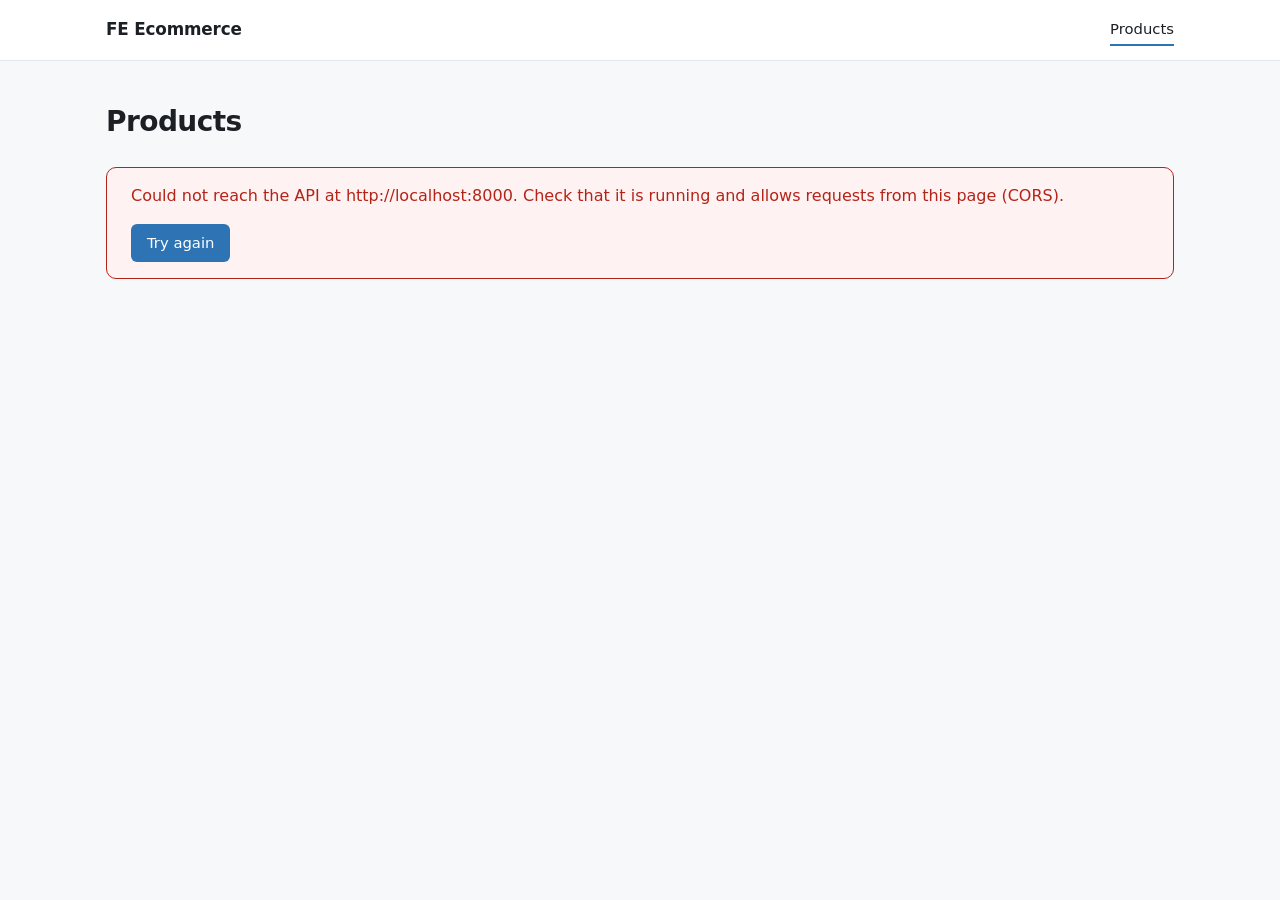
<file: vibe_projects/fe_ecommerce/index.html>
<!DOCTYPE html>
<html lang="en">
<head>
    <meta charset="UTF-8">
    <meta name="viewport" content="width=device-width, initial-scale=1.0">
    <title>Products — FE Ecommerce</title>
    <link rel="stylesheet" href="style.css">
</head>
<body>
    <header class="site-header">
        <div class="container header-inner">
            <a class="brand" href="index.html">FE&nbsp;Ecommerce</a>
            <nav class="nav" aria-label="Main">
                <a class="nav-link is-active" href="index.html">Products</a>
            </nav>
        </div>
    </header>

    <main class="container" id="main">
        <h1 class="page-title">Products</h1>

        <!--
            One container per view state. Exactly one is visible at a time;
            script.js flips them via the `hidden` attribute.
        -->
        <p class="state state-loading" id="loading" role="status">Loading products…</p>

        <div class="state state-error" id="error" role="alert" hidden>
            <p class="state-message" id="error-message">Could not load products.</p>
            <button class="button" type="button" id="retry">Try again</button>
        </div>

        <p class="state state-empty" id="empty" hidden>No products available yet.</p>

        <ul class="product-grid" id="product-grid" hidden></ul>
    </main>

    <!--
        Card markup lives in a template so rendering is cloning + filling,
        never string concatenation. Adding a field is a change in two places:
        here and in fillProductCard() in script.js.
    -->
    <template id="product-card-template">
        <li class="product-card">
            <p class="product-sku" data-field="sku"></p>
            <h2 class="product-name" data-field="name"></h2>
            <p class="product-price" data-field="price"></p>
        </li>
    </template>

    <script src="script.js"></script>
</body>
</html>
</file>
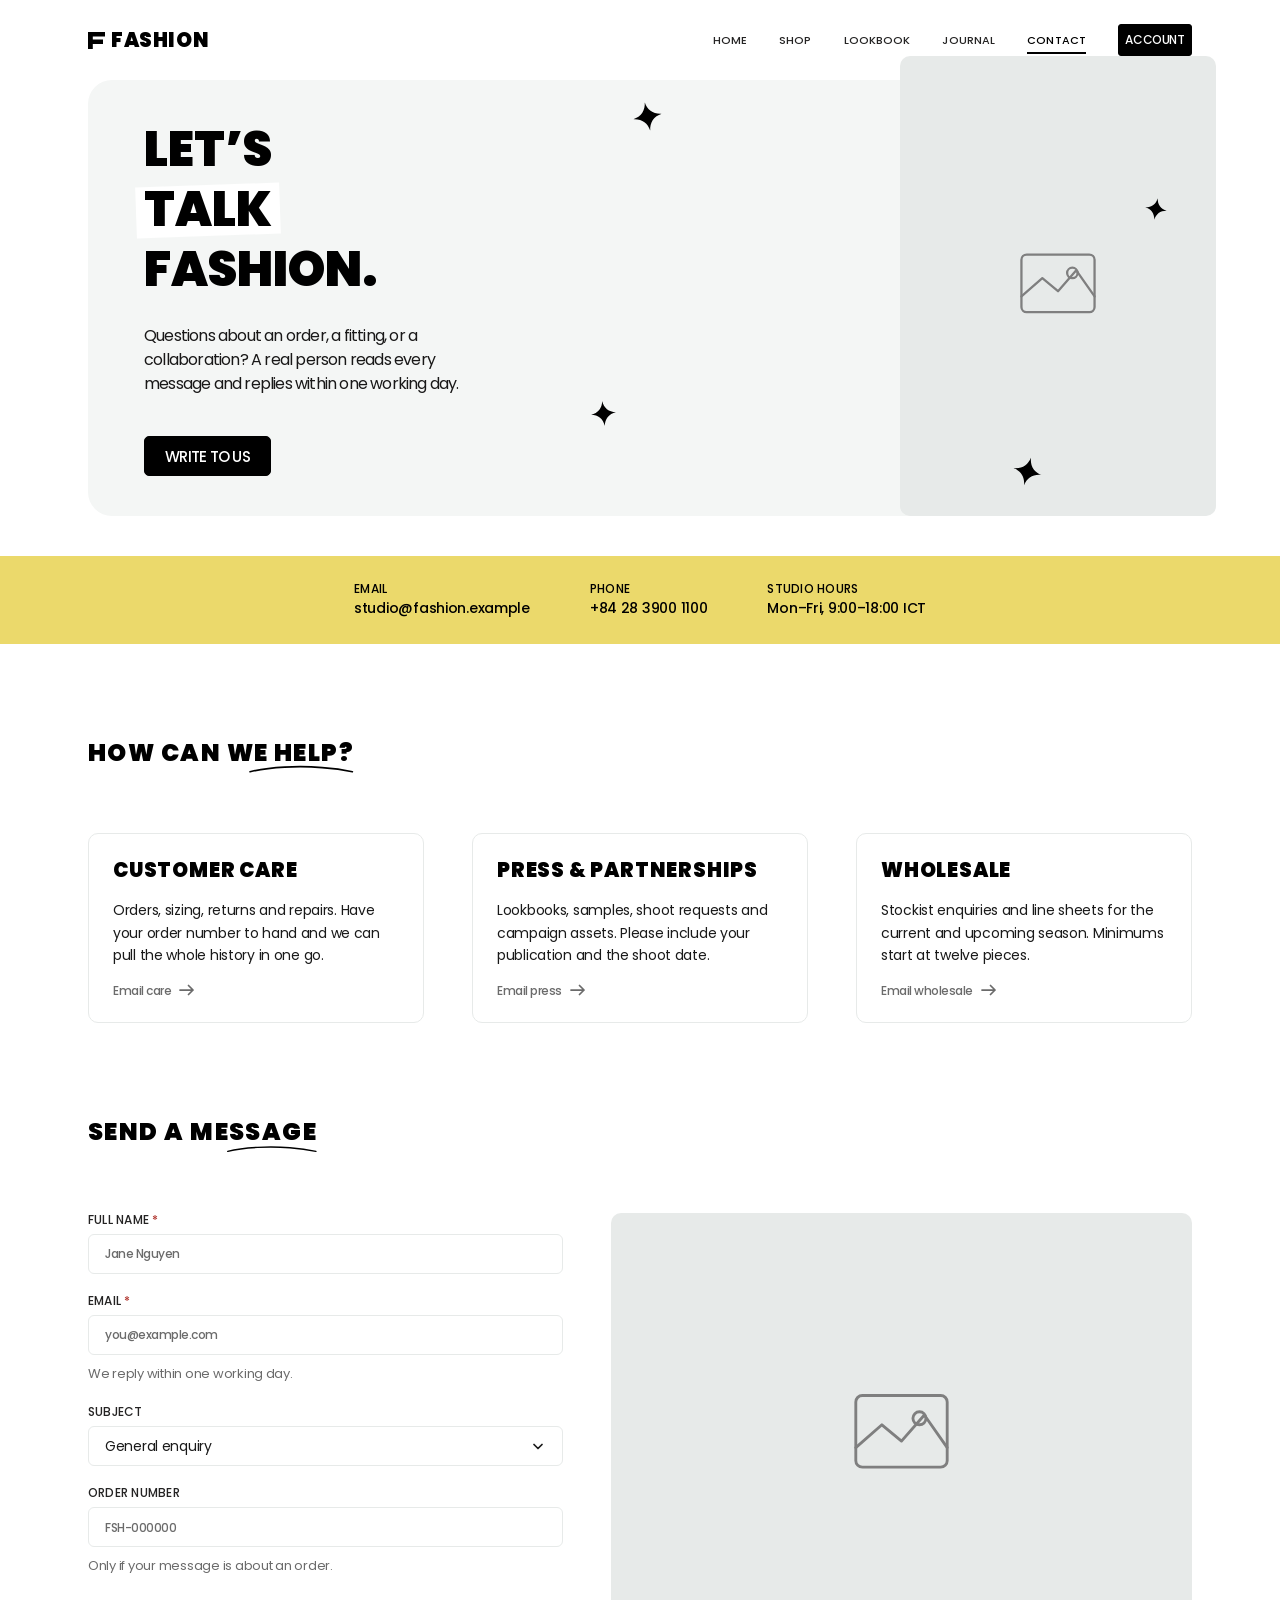
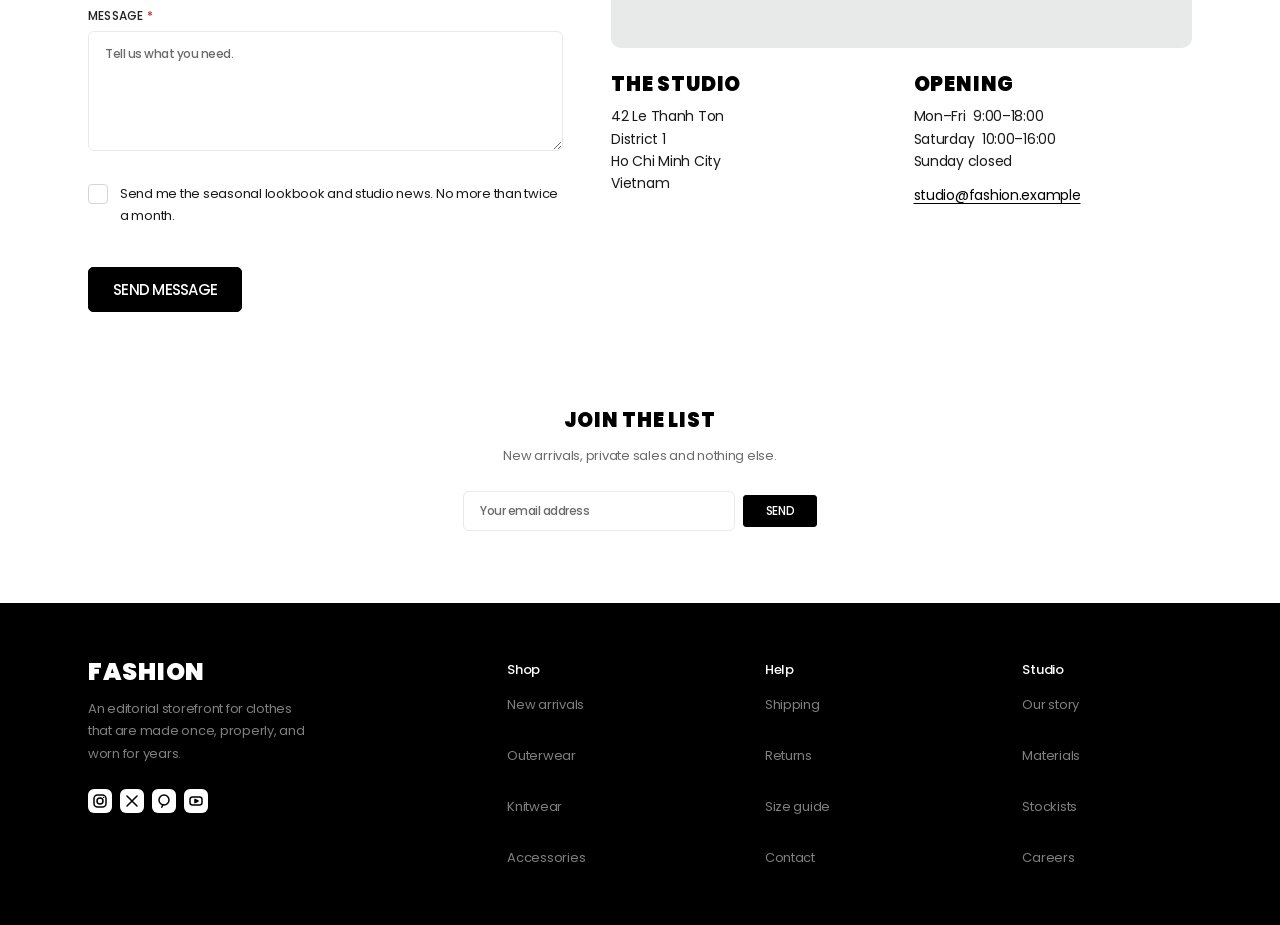
<file: vibe_projects/figma_design_contact_page/contact.html>
<!DOCTYPE html>
<html lang="en">
<head>
<meta charset="UTF-8">
<meta name="viewport" content="width=device-width, initial-scale=1">
<title>Contact — FASHION</title>

<!-- Poppins, weights 400 / 500 / 900 only. Loading 600 or 700 collapses the
     contrast between shouting display type and quiet UI type. -->
<link rel="preconnect" href="https://fonts.googleapis.com">
<link rel="preconnect" href="https://fonts.gstatic.com" crossorigin>
<link href="https://fonts.googleapis.com/css2?family=Poppins:wght@400;500;900&display=swap" rel="stylesheet">

<link rel="stylesheet" href="css/design-system.css">
<link rel="stylesheet" href="css/contact.css">
</head>
<body>

<!-- Reusable decorative marks. Both are aria-hidden: they carry no meaning. -->
<svg width="0" height="0" style="position:absolute" aria-hidden="true">
    <defs>
        <symbol id="mark-star" viewBox="0 0 28 28">
            <path d="M14 0c1 8 6 13 14 14-8 1-13 6-14 14-1-8-6-13-14-14C8 13 13 8 14 0Z" fill="currentColor"/>
        </symbol>
        <symbol id="mark-arrow" viewBox="0 0 16 16">
            <path d="M1 8h13M9.5 3.5 14 8l-4.5 4.5" fill="none" stroke="currentColor"
                  stroke-width="1.75" stroke-linecap="round" stroke-linejoin="round"/>
        </symbol>
        <symbol id="mark-swoosh" viewBox="0 0 155 16">
            <path d="M3 12C31 5 74 3 108 6c14 1 30 3 44 6" fill="none" stroke="currentColor"
                  stroke-width="2.5" stroke-linecap="round"/>
        </symbol>
    </defs>
</svg>

<!-- ============================================================
     Top navigation
     ============================================================ -->
<header class="nav-bar">
    <div class="container nav-bar__inner">
        <a class="brand" href="index.html">
            <!-- Geometric house mark. Replaces the cib:f-secure placeholder
                 that ships in the community file and must not be used. -->
            <svg class="brand__mark" viewBox="0 0 17 17" aria-hidden="true">
                <path d="M0 0h17v4.5H4.8v2.9H15v4.5H4.8V17H0Z" fill="currentColor"/>
            </svg>
            <span class="wordmark">Fashion</span>
        </a>

        <nav class="nav-bar__links" aria-label="Primary">
            <a class="nav-link" href="index.html">Home</a>
            <a class="nav-link" href="shop.html">Shop</a>
            <a class="nav-link" href="lookbook.html">Lookbook</a>
            <a class="nav-link" href="journal.html">Journal</a>
            <a class="nav-link" href="contact.html" aria-current="page">Contact</a>
        </nav>

        <a class="button button--primary button--sm nav-bar__account" href="account.html">Account</a>

        <button class="nav-toggle" type="button" aria-expanded="false" aria-controls="nav-panel">
            <span class="visually-hidden">Open menu</span>
            <svg width="20" height="20" viewBox="0 0 20 20" aria-hidden="true" fill="none"
                 stroke="currentColor" stroke-width="1.75" stroke-linecap="round">
                <path d="M2 5h16M2 10h16M2 15h16"/>
            </svg>
        </button>
    </div>
</header>

<!-- Full-screen black panel below 1024 — not a dropdown sheet. -->
<div class="nav-panel on-ink" id="nav-panel" hidden>
    <button class="nav-panel__close" type="button">
        <span class="visually-hidden">Close menu</span>
        <svg width="24" height="24" viewBox="0 0 24 24" aria-hidden="true" fill="none"
             stroke="currentColor" stroke-width="1.75" stroke-linecap="round">
            <path d="M5 5l14 14M19 5 5 19"/>
        </svg>
    </button>
    <nav class="nav-panel__list" aria-label="Primary">
        <a href="index.html">Home</a>
        <a href="shop.html">Shop</a>
        <a href="lookbook.html">Lookbook</a>
        <a href="journal.html">Journal</a>
        <a href="contact.html" aria-current="page">Contact</a>
    </nav>
    <a class="button button--primary button--md nav-panel__account" href="account.html">Account</a>
</div>

<main>

    <!-- ============================================================
         Hero panel — 45/55, image overflows, four sparkle stars
         ============================================================ -->
    <section class="hero">
        <div class="container">
            <div class="panel hero__panel">
                <div class="hero__copy">
                    <!-- Manually line-broken, 4–8 characters a line, terminal
                         period on the last line. Never auto-wrapped. -->
                    <h1 class="display-1 hero__title">
                        Let&rsquo;s<br>
                        <span class="mark">talk</span><br>
                        fashion.
                    </h1>
                    <p class="lead">
                        Questions about an order, a fitting, or a collaboration? A real
                        person reads every message and replies within one working day.
                    </p>
                    <a class="button button--primary button--md hero__cta" href="#message">Write to us</a>
                </div>

                <div class="hero__figure">
                    <img class="hero__image" src="img/placeholder-portrait.svg"
                         alt="" width="242" height="352">

                    <svg class="star star--1" aria-hidden="true"><use href="#mark-star"/></svg>
                    <svg class="star star--2" aria-hidden="true"><use href="#mark-star"/></svg>
                    <svg class="star star--3" aria-hidden="true"><use href="#mark-star"/></svg>
                    <svg class="star star--4" aria-hidden="true"><use href="#mark-star"/></svg>
                </div>
            </div>
        </div>
    </section>

    <!-- ============================================================
         Accent band — full-bleed. Black on yellow is the only pairing.
         ============================================================ -->
    <section class="band bleed" aria-label="Contact details at a glance">
        <dl class="container band__inner">
            <div class="band__item">
                <dt>Email</dt>
                <dd><a href="mailto:studio@fashion.example">studio@fashion.example</a></dd>
            </div>
            <div class="band__item">
                <dt>Phone</dt>
                <dd><a href="tel:+842839001100">+84 28 3900 1100</a></dd>
            </div>
            <div class="band__item">
                <dt>Studio hours</dt>
                <dd>Mon&ndash;Fri, 9:00&ndash;18:00 ICT</dd>
            </div>
        </dl>
    </section>

    <!-- ============================================================
         Three content cards
         ============================================================ -->
    <section class="section" id="help">
        <div class="container">
            <div class="section__heading">
                <h2 class="heading-1">How can we help?</h2>
                <!-- Every heading-1 carries the hand-drawn underline. -->
                <svg class="swoosh" viewBox="0 0 155 16" aria-hidden="true"><use href="#mark-swoosh"/></svg>
            </div>

            <div class="help__grid">
                <article class="card-content">
                    <h3 class="heading-2">Customer care</h3>
                    <p>Orders, sizing, returns and repairs. Have your order number to
                       hand and we can pull the whole history in one go.</p>
                    <a class="link-arrow" href="mailto:care@fashion.example">
                        Email care
                        <svg aria-hidden="true"><use href="#mark-arrow"/></svg>
                    </a>
                </article>

                <article class="card-content">
                    <h3 class="heading-2">Press &amp; partnerships</h3>
                    <p>Lookbooks, samples, shoot requests and campaign assets. Please
                       include your publication and the shoot date.</p>
                    <a class="link-arrow" href="mailto:press@fashion.example">
                        Email press
                        <svg aria-hidden="true"><use href="#mark-arrow"/></svg>
                    </a>
                </article>

                <article class="card-content">
                    <h3 class="heading-2">Wholesale</h3>
                    <p>Stockist enquiries and line sheets for the current and upcoming
                       season. Minimums start at twelve pieces.</p>
                    <a class="link-arrow" href="mailto:wholesale@fashion.example">
                        Email wholesale
                        <svg aria-hidden="true"><use href="#mark-arrow"/></svg>
                    </a>
                </article>
            </div>
        </div>
    </section>

    <!-- ============================================================
         Message form — 45/55, text left, imagery right
         ============================================================ -->
    <section class="section" id="message">
        <div class="container">
            <div class="section__heading">
                <h2 class="heading-1">Send a message</h2>
                <svg class="swoosh" viewBox="0 0 155 16" aria-hidden="true"><use href="#mark-swoosh"/></svg>
            </div>

            <div class="message__split">
                <!-- Single column, validated on blur. No backend is wired up yet:
                     point `action` at your handler when one exists. -->
                <form class="message__form" action="#" method="post" novalidate>
                    <div class="field-group">
                        <div class="field">
                            <label class="field__label" for="name">
                                Full name <span class="field__required" aria-hidden="true">*</span>
                            </label>
                            <input class="input" id="name" name="name" type="text"
                                   autocomplete="name" placeholder="Jane Nguyen" required>
                        </div>

                        <div class="field">
                            <label class="field__label" for="email">
                                Email <span class="field__required" aria-hidden="true">*</span>
                            </label>
                            <input class="input" id="email" name="email" type="email"
                                   autocomplete="email" placeholder="you@example.com"
                                   aria-describedby="email-help" required>
                            <p class="field__help" id="email-help">We reply within one working day.</p>
                        </div>

                        <div class="field">
                            <label class="field__label" for="subject">Subject</label>
                            <select class="select" id="subject" name="subject">
                                <option>General enquiry</option>
                                <option>Order support</option>
                                <option>Press &amp; partnerships</option>
                                <option>Wholesale</option>
                            </select>
                        </div>

                        <div class="field">
                            <label class="field__label" for="order">Order number</label>
                            <input class="input" id="order" name="order" type="text"
                                   placeholder="FSH-000000" aria-describedby="order-help">
                            <p class="field__help" id="order-help">Only if your message is about an order.</p>
                        </div>
                    </div>

                    <div class="field-group">
                        <div class="field">
                            <label class="field__label" for="message">
                                Message <span class="field__required" aria-hidden="true">*</span>
                            </label>
                            <textarea class="textarea" id="message" name="message"
                                      placeholder="Tell us what you need." required></textarea>
                        </div>
                    </div>

                    <div class="field-group checkbox">
                        <input id="consent" name="consent" type="checkbox">
                        <label for="consent">
                            Send me the seasonal lookbook and studio news. No more than twice a month.
                        </label>
                    </div>

                    <div class="form__submit">
                        <button class="button button--primary button--lg" type="submit">Send message</button>
                    </div>
                </form>

                <aside class="message__aside">
                    <img class="message__image" src="img/placeholder-landscape.svg"
                         alt="" width="356" height="267">

                    <div class="address-block">
                        <div>
                            <h3 class="heading-2">The studio</h3>
                            <p>
                                42 Le Thanh Ton<br>
                                District 1<br>
                                Ho Chi Minh City<br>
                                Vietnam
                            </p>
                        </div>
                        <div>
                            <h3 class="heading-2">Opening</h3>
                            <p>
                                Mon&ndash;Fri&nbsp;&nbsp;9:00&ndash;18:00<br>
                                Saturday&nbsp;&nbsp;10:00&ndash;16:00<br>
                                Sunday closed
                            </p>
                            <p style="margin-top:var(--space-3)">
                                <a href="mailto:studio@fashion.example">studio@fashion.example</a>
                            </p>
                        </div>
                    </div>
                </aside>
            </div>
        </div>
    </section>

    <!-- ============================================================
         Newsletter capture
         ============================================================ -->
    <section class="section" id="newsletter">
        <div class="container newsletter__inner">
            <h2 class="heading-2">Join the list</h2>
            <p class="body-sm newsletter__subtitle">New arrivals, private sales and nothing else.</p>

            <form class="newsletter__form" action="#" method="post">
                <label class="visually-hidden" for="newsletter-email">Email address</label>
                <input class="input newsletter__input" id="newsletter-email" name="email"
                       type="email" autocomplete="email" placeholder="Your email address" required>
                <button class="button button--primary button--sm" type="submit">Send</button>
            </form>
        </div>
    </section>

</main>

<!-- ============================================================
     Footer — full-bleed black, no divider rules
     ============================================================ -->
<footer class="footer bleed on-ink">
    <div class="container footer__inner">
        <div class="footer__brand">
            <span class="wordmark" style="color:var(--surface-inv)">Fashion</span>
            <p class="body-sm footer__descriptor">
                An editorial storefront for clothes that are made once, properly, and worn for years.
            </p>

            <div class="footer__social">
                <a href="#" aria-label="Instagram">
                    <svg viewBox="0 0 14 14" aria-hidden="true" fill="none" stroke="currentColor" stroke-width="1.5">
                        <rect x="1" y="1" width="12" height="12" rx="3.5"/>
                        <circle cx="7" cy="7" r="3"/>
                        <circle cx="10.6" cy="3.4" r="0.7" fill="currentColor" stroke="none"/>
                    </svg>
                </a>
                <a href="#" aria-label="X">
                    <svg viewBox="0 0 14 14" aria-hidden="true" fill="none" stroke="currentColor"
                         stroke-width="1.5" stroke-linecap="round">
                        <path d="M2 2l10 10M12 2 2 12"/>
                    </svg>
                </a>
                <a href="#" aria-label="Pinterest">
                    <svg viewBox="0 0 14 14" aria-hidden="true" fill="none" stroke="currentColor"
                         stroke-width="1.5" stroke-linecap="round">
                        <circle cx="7" cy="6" r="5"/>
                        <path d="M6 10.5 4.8 13.2"/>
                    </svg>
                </a>
                <a href="#" aria-label="YouTube">
                    <svg viewBox="0 0 14 14" aria-hidden="true" fill="none" stroke="currentColor"
                         stroke-width="1.5" stroke-linejoin="round">
                        <rect x="1" y="3" width="12" height="8" rx="2.5"/>
                        <path d="M6 5.4 9 7 6 8.6Z" fill="currentColor"/>
                    </svg>
                </a>
            </div>
        </div>

        <div class="footer__columns">
            <div>
                <h2>Shop</h2>
                <ul>
                    <li><a href="#">New arrivals</a></li>
                    <li><a href="#">Outerwear</a></li>
                    <li><a href="#">Knitwear</a></li>
                    <li><a href="#">Accessories</a></li>
                </ul>
            </div>
            <div>
                <h2>Help</h2>
                <ul>
                    <li><a href="#">Shipping</a></li>
                    <li><a href="#">Returns</a></li>
                    <li><a href="#">Size guide</a></li>
                    <li><a href="contact.html">Contact</a></li>
                </ul>
            </div>
            <div>
                <h2>Studio</h2>
                <ul>
                    <li><a href="#">Our story</a></li>
                    <li><a href="#">Materials</a></li>
                    <li><a href="#">Stockists</a></li>
                    <li><a href="#">Careers</a></li>
                </ul>
            </div>
        </div>
    </div>
</footer>

<script>
(function () {
    'use strict';

    /* ---- Mobile menu: a full-screen panel, opened from the hamburger ---- */
    var toggle = document.querySelector('.nav-toggle');
    var panel  = document.getElementById('nav-panel');
    var close  = panel.querySelector('.nav-panel__close');

    function setOpen(open) {
        panel.hidden = !open;
        panel.classList.toggle('is-open', open);
        toggle.setAttribute('aria-expanded', String(open));
        document.body.style.overflow = open ? 'hidden' : '';
        (open ? close : toggle).focus();
    }

    toggle.addEventListener('click', function () { setOpen(true); });
    close.addEventListener('click', function () { setOpen(false); });

    document.addEventListener('keydown', function (e) {
        if (e.key === 'Escape' && panel.classList.contains('is-open')) setOpen(false);
    });

    /* ---- Validate on blur, not on keystroke. Re-validate on input only
           once a field has already errored. ---- */
    var form = document.querySelector('.message__form');

    function showError(field) {
        var valid = field.checkValidity();
        field.setAttribute('aria-invalid', String(!valid));
        field.style.borderColor = valid ? '' : 'var(--danger-500)';
        field.style.borderWidth = valid ? '' : '2px';
        return valid;
    }

    Array.prototype.forEach.call(form.querySelectorAll('[required]'), function (field) {
        field.addEventListener('blur', function () {
            showError(field);
            field.addEventListener('input', function onInput() {
                if (field.getAttribute('aria-invalid') === 'true') showError(field);
            });
        });
    });

    form.addEventListener('submit', function (e) {
        var firstInvalid = null;

        Array.prototype.forEach.call(form.querySelectorAll('[required]'), function (field) {
            if (!showError(field) && !firstInvalid) firstInvalid = field;
        });

        if (firstInvalid) {
            e.preventDefault();
            firstInvalid.focus();
        }
    });
})();
</script>

</body>
</html>
</file>
<file: vibe_projects/fe_ecommerce/style.css>
/* ==========================================================================
   Design tokens
   Every value used more than once lives here, so a restyle is a one-file edit.
   ========================================================================== */

:root {
    --color-bg: #f7f8fa;
    --color-surface: #ffffff;
    --color-border: #e3e6ea;
    --color-text: #1c2024;
    --color-text-muted: #6b7280;
    --color-accent: #2e74b5;
    --color-error: #b42318;
    --color-error-bg: #fef3f2;

    --space-xs: 0.25rem;
    --space-sm: 0.5rem;
    --space-md: 1rem;
    --space-lg: 1.5rem;
    --space-xl: 2.5rem;

    --radius: 10px;
    --shadow: 0 1px 2px rgba(16, 24, 40, 0.06), 0 1px 3px rgba(16, 24, 40, 0.1);
    --container-width: 1100px;

    --font-sans: system-ui, -apple-system, "Segoe UI", Roboto, Helvetica, Arial, sans-serif;
    --font-mono: ui-monospace, SFMono-Regular, Menlo, Consolas, monospace;
}

@media (prefers-color-scheme: dark) {
    :root {
        --color-bg: #16181c;
        --color-surface: #1e2126;
        --color-border: #2f343b;
        --color-text: #e8eaed;
        --color-text-muted: #9aa3ad;
        --color-accent: #6aa9e0;
        --color-error: #ff9a92;
        --color-error-bg: #2c1c1b;
        --shadow: none;
    }
}

/* ==========================================================================
   Base
   ========================================================================== */

*,
*::before,
*::after {
    box-sizing: border-box;
}

body {
    margin: 0;
    background: var(--color-bg);
    color: var(--color-text);
    font-family: var(--font-sans);
    line-height: 1.5;
}

.container {
    width: 100%;
    max-width: var(--container-width);
    margin: 0 auto;
    padding: 0 var(--space-md);
}

/* ==========================================================================
   Header
   ========================================================================== */

.site-header {
    background: var(--color-surface);
    border-bottom: 1px solid var(--color-border);
}

.header-inner {
    display: flex;
    align-items: center;
    justify-content: space-between;
    gap: var(--space-lg);
    min-height: 60px;
}

.brand {
    font-size: 1.05rem;
    font-weight: 700;
    color: var(--color-text);
    text-decoration: none;
    letter-spacing: -0.01em;
}

.nav {
    display: flex;
    gap: var(--space-md);
}

.nav-link {
    color: var(--color-text-muted);
    font-size: 0.925rem;
    text-decoration: none;
    padding: var(--space-xs) 0;
    border-bottom: 2px solid transparent;
}

.nav-link:hover {
    color: var(--color-text);
}

.nav-link.is-active {
    color: var(--color-text);
    border-bottom-color: var(--color-accent);
}

/* ==========================================================================
   Page
   ========================================================================== */

.page-title {
    margin: var(--space-xl) 0 var(--space-lg);
    font-size: 1.75rem;
    letter-spacing: -0.02em;
}

/* ==========================================================================
   View states (loading / error / empty)
   ========================================================================== */

.state {
    margin: 0 0 var(--space-xl);
    color: var(--color-text-muted);
}

.state-loading::after {
    /* Dots animate so a slow request still looks alive. */
    content: "";
    display: inline-block;
    width: 1em;
    text-align: left;
    animation: ellipsis 1.2s steps(4, end) infinite;
}

@keyframes ellipsis {
    0%   { content: ""; }
    25%  { content: "."; }
    50%  { content: ".."; }
    75%  { content: "..."; }
}

@media (prefers-reduced-motion: reduce) {
    .state-loading::after {
        animation: none;
    }
}

.state-error {
    padding: var(--space-md) var(--space-lg);
    background: var(--color-error-bg);
    border: 1px solid var(--color-error);
    border-radius: var(--radius);
    color: var(--color-error);
}

.state-message {
    margin: 0 0 var(--space-md);
    font-weight: 500;
}

.button {
    padding: var(--space-sm) var(--space-md);
    background: var(--color-accent);
    color: #ffffff;
    border: none;
    border-radius: 6px;
    font: inherit;
    font-size: 0.925rem;
    cursor: pointer;
}

.button:hover {
    filter: brightness(1.08);
}

.button:focus-visible {
    outline: 2px solid var(--color-accent);
    outline-offset: 2px;
}

/* ==========================================================================
   Product grid
   ========================================================================== */

.product-grid {
    display: grid;
    grid-template-columns: repeat(auto-fill, minmax(230px, 1fr));
    gap: var(--space-md);
    margin: 0 0 var(--space-xl);
    padding: 0;
    list-style: none;
}

.product-card {
    display: flex;
    flex-direction: column;
    gap: var(--space-xs);
    padding: var(--space-lg);
    background: var(--color-surface);
    border: 1px solid var(--color-border);
    border-radius: var(--radius);
    box-shadow: var(--shadow);
}

.product-sku {
    margin: 0;
    font-family: var(--font-mono);
    font-size: 0.75rem;
    color: var(--color-text-muted);
    text-transform: uppercase;
    letter-spacing: 0.04em;
}

.product-name {
    margin: 0;
    font-size: 1rem;
    font-weight: 600;
    line-height: 1.35;
}

.product-price {
    margin: auto 0 0;
    padding-top: var(--space-sm);
    font-size: 1.25rem;
    font-weight: 700;
    font-variant-numeric: tabular-nums;
    color: var(--color-accent);
}
</file>
<file: vibe_projects/figma_design_contact_page/css/design-system.css>
/* FASHION — design system layer.
 *
 * Every value here comes from design-tokens.json / style-guide.md / theme.md.
 * Nothing in this file is invented: no new hues, no new type sizes, no new
 * radii. Page-specific layout lives in contact.css.
 *
 * Provenance markers from the token file are preserved in comments:
 *   [E] extracted from Figma  ·  [N] normalized  ·  [X] extended by the guide
 */

/* ============================================================
   1. Tokens
   ============================================================ */

:root {
    /* ---------- Ink ---------- */
    --ink-900: #000000;              /* [E] display type, button fills, footer */
    --ink-800: #191919;              /* [E] body ink, card titles */
    --ink-750: #191818;              /* [E] lead paragraph */
    --ink-700: #242323;              /* [E] nav links, form labels */
    --ink-400: #7F7F7F;              /* [E] meta labels */
    --ink-400-accessible: #6B6B6B;   /* [X] substitute below 14px — 5.7:1 on white */

    /* ---------- Ground ---------- */
    --surface-0: #FFFFFF;            /* [E] page ground, highlight bar */
    --surface-1: #F4F6F5;            /* [E] hero and feature panels */
    --surface-inv: #FEFEFE;          /* [E] type on black fills */

    /* ---------- Accent (background only — never text, never a button) ---------- */
    --accent-100: #FBF7DE;           /* [X] */
    --accent-300: #F3E9A8;           /* [X] hover on accent surfaces */
    --accent-500: #EBD96B;           /* [E] canonical brand accent */
    --accent-700: #C4B245;           /* [X] pressed; focus ring on light ground */
    --accent-900: #6E6221;           /* [X] accent-toned text on accent-100 */

    /* ---------- Neutral ---------- */
    --neutral-50:  #FAFBFB;          /* [X] */
    --neutral-100: #F4F6F5;          /* [E] alias of surface-1 */
    --neutral-200: #E7EAE9;          /* [X] borders, dividers */
    --neutral-300: #D2D6D5;          /* [X] disabled fills, control borders */
    --neutral-500: #7F7F7F;          /* [E] alias of ink-400 */
    --neutral-700: #4A4A4A;          /* [X] */
    --neutral-900: #191919;          /* [E] alias of ink-800 */

    /* ---------- Semantic (feedback only — never decoration) ---------- */
    --danger-500: #B23A34;           /* [X] */
    --danger-100: #F7E5E4;           /* [X] */
    --success-500: #3F7D58;          /* [X] */
    --success-100: #E6F0E9;          /* [X] */

    /* ---------- Type ---------- */
    --font-sans: 'Poppins', 'Inter', -apple-system, system-ui, sans-serif;

    --weight-regular: 400;
    --weight-medium: 500;
    --weight-black: 900;             /* nothing between 500 and 900 is loaded */

    --size-48: 48px;
    --size-36: 36px;
    --size-24: 24px;
    --size-20: 20px;
    --size-16: 16px;
    --size-15: 15px;
    --size-14: 14px;
    --size-13: 13px;
    --size-12: 12px;
    --size-11: 11px;

    /* Tracking. The sign is load-bearing: positive for display and nav,
       negative for body and UI. Reversing it breaks the whole look. */
    --track-heading: 0.06em;
    --track-subheading: 0.04em;
    --track-wordmark: 0.03em;
    --track-label-caps: 0.02em;
    --track-nav: 0.01em;
    --track-none: 0em;
    --track-tight: -0.02em;
    --track-tighter: -0.03em;
    --track-tightest: -0.04em;
    --track-ultra-tight: -0.05em;

    /* ---------- Space ---------- */
    --space-1: 4px;
    --space-2: 8px;
    --space-3: 12px;
    --space-3-5: 14px;
    --space-4: 16px;
    --space-5: 20px;
    --space-6: 24px;
    --space-7: 28px;
    --space-8: 32px;
    --space-10: 40px;
    --space-12: 48px;
    --space-14: 56px;
    --space-15: 60px;
    --space-18: 72px;
    --space-22: 88px;
    --space-24: 96px;

    /* ---------- Radius. Nothing is a pill except the toggle. ---------- */
    --radius-sm: 3px;                /* compact buttons */
    --radius-md: 5px;                /* primary buttons */
    --radius-input: 6px;             /* form controls, social chips */
    --radius-checkbox: 4px;
    --radius-lg: 10px;               /* cards */
    --radius-xl: 20px;               /* modals, page shell */
    --radius-2xl: 24px;              /* feature panels */
    --radius-2xl-mobile: 16px;

    /* ---------- Layout ---------- */
    --container-max: 1200px;
    --gutter: 48px;                  /* desktop; stepped down in media queries */
    --section-gap: 96px;
    --heading-to-content: 56px;
    --panel-pad-x: 56px;
    --panel-pad-y: 40px;
    --band-height: 88px;
    --prose-measure: 640px;
    --lead-measure: 360px;

    /* ---------- Motion ---------- */
    --ease: cubic-bezier(0.4, 0, 0.2, 1);
    --dur-fast: 140ms;
    --dur-base: 220ms;
    --dur-slow: 400ms;               /* image scale only */

    /* Every tilted element in the system uses exactly this. Do not vary it. */
    --tilt: -2deg;
}

@media (max-width: 1023px) {
    :root {
        --gutter: 32px;
        --section-gap: 72px;
        --heading-to-content: 40px;
        --panel-pad-x: 40px;
        --panel-pad-y: 40px;
    }
}

@media (max-width: 767px) {
    :root {
        --gutter: 20px;
        --section-gap: 56px;
        --heading-to-content: 32px;
        --panel-pad-x: 24px;
        --panel-pad-y: 24px;
        --band-height: 64px;
    }
}

/* ============================================================
   2. Reset & base
   ============================================================ */

*,
*::before,
*::after {
    box-sizing: border-box;
    margin: 0;
    padding: 0;
}

html {
    -webkit-text-size-adjust: 100%;
}

body {
    /* The hero photograph deliberately breaks its panel; this keeps that
       overflow from producing a horizontal scrollbar on the page. */
    overflow-x: hidden;
    font-family: var(--font-sans);
    font-size: var(--size-14);
    font-weight: var(--weight-regular);
    line-height: 1.6;
    letter-spacing: var(--track-tight);
    color: var(--ink-750);
    background-color: var(--surface-0);
    -webkit-font-smoothing: antialiased;
}

img,
svg {
    display: block;
    max-width: 100%;
}

ul {
    list-style: none;
}

/* Focus is never removed. Accent-700 on light grounds, white on black. */
:focus-visible {
    outline: 2px solid var(--accent-700);
    outline-offset: 2px;
}

.on-ink :focus-visible {
    outline-color: var(--surface-0);
}

.visually-hidden {
    position: absolute;
    width: 1px;
    height: 1px;
    margin: -1px;
    padding: 0;
    overflow: hidden;
    clip: rect(0 0 0 0);
    white-space: nowrap;
    border: 0;
}

/* ============================================================
   3. Layout primitives
   ============================================================ */

.container {
    width: 100%;
    max-width: var(--container-max);
    margin-inline: auto;
    padding-inline: var(--gutter);
}

/* 96px is the section separator, applied as a single margin — never as
   wrapper padding — so the vertical rhythm stays predictable. */
.section {
    margin-top: var(--section-gap);
}

/* Shrink-wrapped so the swoosh can be measured against the heading's own
   width (40% of it) rather than against the full content column. */
.section__heading {
    width: fit-content;
    max-width: 100%;
    margin-bottom: var(--heading-to-content);
}

/* Full-bleed is reserved for the accent band, the promo panel and the
   footer. Everything else lives inside the content column. */
.bleed {
    width: 100%;
}

/* ============================================================
   4. Typography
   ============================================================ */

.display-1 {
    font-size: var(--size-48);
    font-weight: var(--weight-black);
    line-height: 1.25;
    letter-spacing: var(--track-none);
    text-transform: uppercase;
    color: var(--ink-900);
}

.display-2 {
    font-size: var(--size-36);
    font-weight: var(--weight-black);
    line-height: 1.22;
    letter-spacing: var(--track-none);
    text-transform: uppercase;
    color: var(--ink-900);
}

.heading-1 {
    font-size: var(--size-24);
    font-weight: var(--weight-black);
    line-height: 1.05;
    letter-spacing: var(--track-heading);
    text-transform: uppercase;
    color: var(--ink-900);
}

.heading-2 {
    font-size: var(--size-20);
    font-weight: var(--weight-black);
    line-height: 1.25;
    letter-spacing: var(--track-subheading);
    text-transform: uppercase;
    color: var(--ink-900);
}

.wordmark {
    font-size: var(--size-20);
    font-weight: var(--weight-black);
    line-height: 1.05;
    letter-spacing: var(--track-wordmark);
    text-transform: uppercase;
    color: var(--ink-900);
    text-decoration: none;
}

.lead {
    font-size: var(--size-16);
    font-weight: var(--weight-regular);
    line-height: 1.5;
    letter-spacing: var(--track-ultra-tight);
    color: var(--ink-750);
    max-width: var(--lead-measure);
}

.title {
    font-size: var(--size-16);
    font-weight: var(--weight-medium);
    line-height: 1.1;
    letter-spacing: var(--track-tightest);
    color: var(--ink-800);
}

.body {
    font-size: var(--size-14);
    font-weight: var(--weight-regular);
    line-height: 1.6;
    letter-spacing: var(--track-tight);
    color: var(--ink-800);
    max-width: var(--prose-measure);
}

.body-sm {
    font-size: var(--size-13);
    font-weight: var(--weight-regular);
    line-height: 1.7;
    letter-spacing: var(--track-tight);
}

.label {
    font-size: var(--size-12);
    font-weight: var(--weight-medium);
    line-height: 1.1;
    letter-spacing: var(--track-tightest);
}

/* Note the positive tracking — these are labels, not body. */
.label-caps {
    font-size: var(--size-12);
    font-weight: var(--weight-medium);
    line-height: 1.1;
    letter-spacing: var(--track-label-caps);
    text-transform: uppercase;
}

/* Below md the display scale steps down; everything else is unchanged. */
@media (max-width: 767px) {
    .display-1 { font-size: 34px; }
    .display-2 { font-size: 28px; }
    .heading-1 { font-size: var(--size-20); }
    .lead      { font-size: var(--size-15); }
}

/* ============================================================
   5. Decorative marks — brand assets, not garnish
   ============================================================ */

/* Hand-drawn underline under every heading-1, overlapping the last word's
   baseline and running past its right edge. */
.swoosh {
    display: block;
    width: 40%;
    max-width: 155px;
    height: 16px;
    margin-top: -4px;
    margin-left: auto;
    color: var(--ink-900);
    pointer-events: none;
}

.swoosh--on-ink {
    color: var(--accent-500);
}

.star {
    position: absolute;
    width: 29px;
    height: 29px;
    color: var(--ink-900);
    pointer-events: none;
}

/* A rectangle behind one headline word. Text sits above it. */
.mark {
    position: relative;
    display: inline-block;
    z-index: 1;
}

.mark::before {
    content: "";
    position: absolute;
    z-index: -1;
    left: -8px;
    right: -8px;
    top: 8%;
    height: 85%;
    background-color: var(--surface-0);
    transform: rotate(var(--tilt));
}

.mark--accent::before {
    background-color: var(--accent-500);
}

/* ============================================================
   6. Buttons — no pill radius, no yellow fill, no shadow
   ============================================================ */

.button {
    display: inline-flex;
    align-items: center;
    justify-content: center;
    font-family: inherit;
    text-decoration: none;
    text-transform: uppercase;
    white-space: nowrap;
    cursor: pointer;
    border: 1.5px solid transparent;
    transition: background-color var(--dur-fast) var(--ease),
                color var(--dur-fast) var(--ease),
                transform var(--dur-fast) var(--ease);
}

.button--primary {
    background-color: var(--ink-900);
    border-color: var(--ink-900);
    color: var(--surface-inv);
}

.button--primary:hover {
    background-color: var(--ink-800);
    transform: translateY(-1px);
}

.button--primary:active {
    transform: translateY(0);
}

.button--secondary {
    background-color: transparent;
    border-color: var(--ink-900);
    color: var(--ink-900);
}

.button--secondary:hover {
    background-color: rgba(0, 0, 0, 0.06);
}

/* Large: 126 × 45, radius 5, label-lg. */
.button--lg {
    min-width: 126px;
    height: 45px;
    padding-inline: var(--space-6);
    border-radius: var(--radius-md);
    font-size: var(--size-15);
    font-weight: var(--weight-medium);
    line-height: 1.4;
    letter-spacing: var(--track-ultra-tight);
}

/* Medium: 112 × 40, radius 5, label-lg. */
.button--md {
    min-width: 112px;
    height: 40px;
    padding-inline: var(--space-5);
    border-radius: var(--radius-md);
    font-size: var(--size-15);
    font-weight: var(--weight-medium);
    line-height: 1.4;
    letter-spacing: var(--track-ultra-tight);
}

/* Small / nav: 74–76 × 32, radius 3, label. */
.button--sm {
    min-width: 74px;
    height: 32px;
    padding-inline: var(--space-3-5);
    border-radius: var(--radius-sm);
    font-size: var(--size-12);
    font-weight: var(--weight-medium);
    line-height: 1.1;
    letter-spacing: var(--track-tighter);
}

.button:disabled,
.button[aria-disabled="true"] {
    background-color: var(--neutral-300);
    border-color: var(--neutral-300);
    color: var(--neutral-500);
    pointer-events: none;
    transform: none;
}

/* Tertiary: a label plus the 16px card arrow. No fill, no border. */
.link-arrow {
    display: inline-flex;
    align-items: center;
    gap: var(--space-2);
    font-size: var(--size-12);
    font-weight: var(--weight-medium);
    line-height: 1.1;
    letter-spacing: var(--track-tightest);
    color: var(--ink-400-accessible);
    text-decoration: none;
    transition: color var(--dur-fast) var(--ease);
}

.link-arrow svg {
    width: 16px;
    height: 16px;
    transition: transform var(--dur-fast) var(--ease);
}

.link-arrow:hover {
    color: var(--ink-900);
}

.link-arrow:hover svg {
    transform: translateX(4px);
}

/* ============================================================
   7. Forms
   ============================================================ */

.field {
    display: flex;
    flex-direction: column;
}

.field + .field {
    margin-top: var(--space-5);
}

.field__label {
    font-size: var(--size-12);
    font-weight: var(--weight-medium);
    line-height: 1.1;
    letter-spacing: var(--track-label-caps);
    text-transform: uppercase;
    color: var(--ink-700);
    margin-bottom: var(--space-2);
}

.field__required {
    color: var(--danger-500);
}

.field__help {
    margin-top: var(--space-2);
    font-size: var(--size-13);
    line-height: 1.7;
    letter-spacing: var(--track-tight);
    color: var(--ink-400-accessible);
}

.input,
.textarea,
.select {
    width: 100%;
    font-family: inherit;
    font-size: var(--size-14);
    font-weight: var(--weight-regular);
    letter-spacing: var(--track-tight);
    color: var(--ink-800);
    background-color: var(--surface-0);
    border: 1.5px solid var(--neutral-200);
    border-radius: var(--radius-input);
    transition: border-color var(--dur-fast) var(--ease);
}

.input,
.select {
    height: 40px;
    padding-inline: var(--space-4);
}

.textarea {
    min-height: 120px;
    padding: var(--space-3) var(--space-4);
    line-height: 1.6;
    resize: vertical;
}

.input::placeholder,
.textarea::placeholder {
    font-size: var(--size-12);
    font-weight: var(--weight-medium);
    letter-spacing: var(--track-tightest);
    color: var(--ink-400-accessible);
}

.input:hover,
.textarea:hover,
.select:hover {
    border-color: var(--neutral-300);
}

/* Focus is a 2px black border — no glow, no shadow. */
.input:focus,
.textarea:focus,
.select:focus {
    outline: none;
    border-width: 2px;
    border-color: var(--ink-900);
}

.select {
    appearance: none;
    /* 16px chevron, 16px from the right edge. Drawn as a token-coloured
       data URI so no external icon request is needed. */
    background-image: url("data:image/svg+xml,%3Csvg xmlns='http://www.w3.org/2000/svg' viewBox='0 0 16 16' fill='none' stroke='%23191919' stroke-width='1.75' stroke-linecap='round' stroke-linejoin='round'%3E%3Cpath d='M4 6.5 8 10.5 12 6.5'/%3E%3C/svg%3E");
    background-repeat: no-repeat;
    background-position: right var(--space-4) center;
    background-size: 16px 16px;
    padding-right: var(--space-10);
}

/* Checkbox: 20 × 20, radius 4. */
.checkbox {
    display: flex;
    align-items: flex-start;
    gap: var(--space-3);
}

.checkbox input {
    appearance: none;
    flex: 0 0 auto;
    width: 20px;
    height: 20px;
    margin-top: 1px;
    background-color: var(--surface-0);
    border: 1.5px solid var(--neutral-300);
    border-radius: var(--radius-checkbox);
    cursor: pointer;
    transition: background-color var(--dur-fast) var(--ease),
                border-color var(--dur-fast) var(--ease);
}

.checkbox input:checked {
    background-color: var(--ink-900);
    border-color: var(--ink-900);
    background-image: url("data:image/svg+xml,%3Csvg xmlns='http://www.w3.org/2000/svg' viewBox='0 0 12 12' fill='none' stroke='%23FFFFFF' stroke-width='2' stroke-linecap='round' stroke-linejoin='round'%3E%3Cpath d='M2 6.5 4.8 9 10 3.5'/%3E%3C/svg%3E");
    background-repeat: no-repeat;
    background-position: center;
    background-size: 12px 12px;
}

.checkbox label {
    font-size: var(--size-13);
    line-height: 1.7;
    letter-spacing: var(--track-tight);
    color: var(--ink-800);
}

/* 32px between field groups, 40px above the submit row. */
.field-group + .field-group {
    margin-top: var(--space-8);
}

.form__submit {
    margin-top: var(--space-10);
}

/* ============================================================
   8. Content card — surface, 1.5px border, radius 10, no shadow
   ============================================================ */

.card-content {
    display: flex;
    flex-direction: column;
    align-items: flex-start;
    gap: var(--space-3);
    padding: var(--space-6);
    background-color: var(--surface-0);
    border: 1.5px solid var(--neutral-200);
    border-radius: var(--radius-lg);
}

.card-content p {
    font-size: var(--size-14);
    line-height: 1.6;
    letter-spacing: var(--track-tight);
    color: var(--ink-800);
}

.card-content .link-arrow {
    margin-top: auto;
    padding-top: var(--space-1);
}

/* ============================================================
   9. Panel — surface-1, radius 24, 56/40 padding, sits in the column
   ============================================================ */

.panel {
    background-color: var(--surface-1);
    border-radius: var(--radius-2xl);
    padding: var(--panel-pad-y) var(--panel-pad-x);
}

@media (max-width: 767px) {
    .panel {
        border-radius: var(--radius-2xl-mobile);
    }
}

/* ============================================================
   10. Reduced motion — drop transforms, keep colour transitions
   ============================================================ */

@media (prefers-reduced-motion: reduce) {
    * {
        transition-property: color, background-color, border-color, outline-color;
        animation: none !important;
    }

    .button--primary:hover,
    .link-arrow:hover svg {
        transform: none;
    }
}
</file>
<file: vibe_projects/figma_design_contact_page/css/contact.css>
/* FASHION — Contact page layout.
 *
 * Only composition lives here. Colours, type, radii and spacing all come
 * from the tokens in design-system.css; nothing new is introduced. */

/* ============================================================
   Top navigation — 32px tall, 24px from page top, no border, no shadow
   ============================================================ */

.nav-bar {
    padding-top: var(--space-6);
}

.nav-bar__inner {
    display: flex;
    align-items: center;
    gap: var(--space-8);
    min-height: 32px;
}

.brand {
    display: flex;
    align-items: center;
    gap: 6px;
    text-decoration: none;
}

.brand__mark {
    width: 17px;
    height: 17px;
    color: var(--ink-900);
}

.nav-bar__links {
    display: flex;
    align-items: center;
    gap: var(--space-8);
    margin-left: auto;
}

.nav-link {
    font-size: var(--size-11);
    font-weight: var(--weight-medium);
    line-height: 1.5;
    letter-spacing: var(--track-nav);
    text-transform: uppercase;
    color: var(--ink-700);
    text-decoration: none;
    position: relative;
    transition: color var(--dur-fast) var(--ease);
}

.nav-link::after {
    content: "";
    position: absolute;
    left: 0;
    right: 0;
    bottom: -6px;
    height: 2px;
    background-color: var(--ink-900);
    transform: scaleX(0);
    transform-origin: left;
    transition: transform var(--dur-fast) var(--ease);
}

.nav-link:hover {
    color: var(--ink-900);
}

.nav-link:hover::after {
    transform: scaleX(1);
}

.nav-link[aria-current="page"] {
    color: var(--ink-900);
}

.nav-link[aria-current="page"]::after {
    transform: scaleX(1);
}

.nav-bar__account {
    width: 74px;
}

/* The hamburger only exists below 1024. */
.nav-toggle {
    display: none;
    margin-left: auto;
    width: 32px;
    height: 32px;
    align-items: center;
    justify-content: center;
    background: none;
    border: none;
    border-radius: var(--radius-md);
    color: var(--ink-900);
    cursor: pointer;
}

/* Below lg the nav becomes a full-screen black panel, not a dropdown. */
.nav-panel {
    display: none;
    position: fixed;
    inset: 0;
    z-index: 300;
    flex-direction: column;
    padding: var(--space-8);
    background-color: var(--ink-900);
}

.nav-panel.is-open {
    display: flex;
}

.nav-panel__close {
    align-self: flex-end;
    width: 24px;
    height: 24px;
    background: none;
    border: none;
    color: var(--surface-inv);
    cursor: pointer;
}

.nav-panel__list {
    display: flex;
    flex-direction: column;
    gap: var(--space-6);
    margin-top: var(--space-10);
}

.nav-panel__list a {
    font-size: var(--size-24);
    font-weight: var(--weight-black);
    line-height: 1.05;
    letter-spacing: var(--track-heading);
    text-transform: uppercase;
    color: var(--surface-inv);
    text-decoration: none;
}

.nav-panel__account {
    margin-top: auto;
    background-color: var(--surface-0);
    border-color: var(--surface-0);
    color: var(--ink-900);
}

@media (max-width: 1023px) {
    .nav-bar__links,
    .nav-bar__account {
        display: none;
    }

    .nav-toggle {
        display: inline-flex;
    }
}

/* ============================================================
   Hero panel — 45/55 split, image overflows the panel
   ============================================================ */

.hero {
    margin-top: var(--space-6);   /* nav → hero */
}

.hero__panel {
    position: relative;
    display: grid;
    /* 45/55 as fr, not percentages — percentages plus a gap overflow the
       grid by the gap width. */
    grid-template-columns: 45fr 55fr;
    align-items: center;
    gap: var(--space-10);
    min-height: 426px;
}

.hero__copy {
    display: flex;
    flex-direction: column;
    align-items: flex-start;
}

.hero__title {
    /* Manually line-broken in the markup — never auto-wrapped. */
    margin-bottom: var(--space-6);
}

.hero__cta {
    margin-top: var(--space-10);
}

/* The photograph is oversized and allowed to break the panel's top and
   right edges — the one element that deliberately overflows. */
.hero__figure {
    position: relative;
    align-self: stretch;
}

/* Sized off its height so the 11:16 crop stays exact, then allowed to run
   past the panel's top and right edges. */
.hero__image {
    position: absolute;
    top: calc(var(--panel-pad-y) * -1 - 24px);
    right: calc(var(--panel-pad-x) * -1 - 24px);
    width: auto;
    max-width: none;
    height: calc(100% + var(--panel-pad-y) + 64px);
    aspect-ratio: 11 / 16;
    object-fit: cover;
    border-radius: var(--radius-lg);
}

.star--1 { top: -18px;  left: 4%;   transform: rotate(-11deg); }
.star--2 { top: 22%;    right: -6%; transform: rotate(9deg);   width: 22px; height: 22px; }
.star--3 { bottom: 14%; left: -4%;  transform: rotate(-6deg);  width: 25px; height: 25px; }
.star--4 { bottom: -10px; right: 18%; transform: rotate(14deg); }

@media (max-width: 1023px) {
    .hero__panel {
        grid-template-columns: 1fr 1fr;
        min-height: 0;
    }

    .hero__image {
        right: calc(var(--panel-pad-x) * -1 - 8px);
        height: calc(100% + var(--panel-pad-y) + 24px);
    }

    /* Keep 2 of the 4 sparkles at tablet. */
    .star--2,
    .star--4 {
        display: none;
    }
}

@media (max-width: 767px) {
    .hero__panel {
        grid-template-columns: 1fr;
        gap: var(--space-8);
    }

    /* Below 768 the image is clipped to the panel instead of overflowing. */
    .hero__figure {
        position: static;
    }

    .hero__image {
        position: static;
        width: 100%;
        height: auto;
        aspect-ratio: 4 / 5;
    }
}

@media (max-width: 479px) {
    .star {
        display: none;
    }
}

/* ============================================================
   Accent band — full-bleed, 88px, black text on yellow only
   ============================================================ */

.band {
    margin-top: var(--space-10);   /* hero panel → accent band */
    background-color: var(--accent-500);
}

.band__inner {
    display: flex;
    align-items: center;
    justify-content: center;
    gap: var(--space-15);
    min-height: var(--band-height);
    color: var(--ink-900);
}

.band__item {
    display: flex;
    flex-direction: column;
    gap: var(--space-1);
    white-space: nowrap;
}

.band__item dt {
    font-size: var(--size-12);
    font-weight: var(--weight-medium);
    line-height: 1.1;
    letter-spacing: var(--track-label-caps);
    text-transform: uppercase;
}

.band__item dd {
    font-size: var(--size-14);
    font-weight: var(--weight-medium);
    line-height: 1.4;
    letter-spacing: var(--track-tight);
}

.band__item a {
    color: inherit;
    text-decoration: none;
}

.band__item a:hover {
    text-decoration: underline;
}

/* Below 768 the band becomes a horizontally scrolling rail. */
@media (max-width: 767px) {
    .band__inner {
        justify-content: flex-start;
        gap: var(--space-6);
        overflow-x: auto;
        scrollbar-width: none;
    }

    .band__inner::-webkit-scrollbar {
        display: none;
    }
}

/* ============================================================
   "How can we help" — 3-column grid of content cards
   ============================================================ */

.help__grid {
    display: grid;
    grid-template-columns: repeat(3, 1fr);
    gap: var(--space-12);
}

.card-content h3 {
    margin-bottom: var(--space-1);
}

@media (max-width: 1023px) {
    .help__grid {
        grid-template-columns: repeat(2, 1fr);
        gap: var(--space-8);
    }
}

@media (max-width: 767px) {
    .help__grid {
        grid-template-columns: 1fr;
        gap: var(--space-4);
    }
}

/* ============================================================
   Message form — 45/55 split, form left, studio detail right
   ============================================================ */

.message__split {
    display: grid;
    grid-template-columns: 45fr 55fr;
    gap: var(--space-12);
    align-items: start;
}

.message__form {
    max-width: 480px;
}

/* Grid rather than column-flex: a flex item's main size comes from its
   flex basis, which would ignore the image's aspect-ratio and leave it at
   its intrinsic height. */
.message__aside {
    display: grid;
    align-content: start;
    gap: var(--space-6);
}

.message__image {
    width: 100%;
    /* Needed so aspect-ratio wins over the img's height="" presentation hint. */
    height: auto;
    aspect-ratio: 4 / 3;
    object-fit: cover;
    border-radius: var(--radius-lg);
}

.address-block {
    display: grid;
    grid-template-columns: repeat(2, minmax(0, 1fr));
    gap: var(--space-6);
}

.address-block h3 {
    margin-bottom: var(--space-2);
}

.address-block p {
    font-size: var(--size-14);
    line-height: 1.6;
    letter-spacing: var(--track-tight);
    color: var(--ink-800);
}

.address-block a {
    color: var(--ink-900);
    text-decoration-thickness: 1px;
    text-underline-offset: 3px;
}

.address-block a:hover {
    text-decoration-thickness: 2px;
}

@media (max-width: 1023px) {
    .message__split {
        grid-template-columns: 1fr;
        gap: var(--space-10);
    }

    .message__form {
        max-width: var(--prose-measure);
    }
}

@media (max-width: 767px) {
    .address-block {
        grid-template-columns: 1fr;
    }
}

/* ============================================================
   Newsletter capture — centred stack
   ============================================================ */

.newsletter__inner {
    display: flex;
    flex-direction: column;
    align-items: center;
    text-align: center;
    gap: var(--space-3);
}

.newsletter__subtitle {
    color: var(--ink-400-accessible);
}

.newsletter__form {
    display: flex;
    align-items: center;
    gap: var(--space-2);
    margin-top: var(--space-3);
}

.newsletter__input {
    width: 272px;
}

@media (max-width: 479px) {
    .newsletter__form {
        flex-direction: column;
        width: 100%;
    }

    .newsletter__input {
        width: 100%;
    }
}

/* ============================================================
   Footer — full-bleed black, ~260px, no divider rules
   ============================================================ */

.footer {
    margin-top: var(--space-18);   /* last section → footer */
    background-color: var(--ink-900);
    color: var(--surface-inv);
    padding-block: var(--space-14);
}

.footer__inner {
    display: grid;
    grid-template-columns: 30% 1fr;
    gap: var(--space-22);
}

.footer__brand .wordmark {
    font-size: var(--size-24);
    color: var(--surface-inv);
}

.footer__descriptor {
    max-width: 220px;
    margin-top: var(--space-3);
    color: var(--ink-400);
}

.footer__social {
    display: flex;
    gap: var(--space-2);
    margin-top: var(--space-6);
}

.footer__social a {
    display: flex;
    align-items: center;
    justify-content: center;
    width: 24px;
    height: 24px;
    background-color: var(--surface-0);
    border-radius: var(--radius-input);
    color: var(--ink-900);
    transition: background-color var(--dur-fast) var(--ease);
}

.footer__social a:hover {
    background-color: var(--accent-500);
}

.footer__social svg {
    width: 14px;
    height: 14px;
}

.footer__columns {
    display: grid;
    grid-template-columns: repeat(3, 1fr);
    gap: var(--space-22);
}

.footer__columns h2 {
    font-size: var(--size-13);
    font-weight: var(--weight-medium);
    line-height: 1.7;
    letter-spacing: var(--track-tight);
    color: var(--surface-inv);
    margin-bottom: var(--space-3);
}

.footer__columns li + li {
    margin-top: var(--space-7);
}

.footer__columns a {
    font-size: var(--size-13);
    font-weight: var(--weight-regular);
    line-height: 1.7;
    letter-spacing: var(--track-tight);
    color: var(--ink-400);
    text-decoration: none;
    transition: color var(--dur-fast) var(--ease);
}

.footer__columns a:hover {
    color: var(--surface-inv);
}

@media (max-width: 1023px) {
    .footer__inner {
        grid-template-columns: 1fr;
        gap: var(--space-10);
    }

    .footer__columns {
        gap: var(--space-10);
    }
}

@media (max-width: 767px) {
    .footer__columns {
        grid-template-columns: repeat(2, 1fr);
        gap: var(--space-8);
    }
}
</file>
